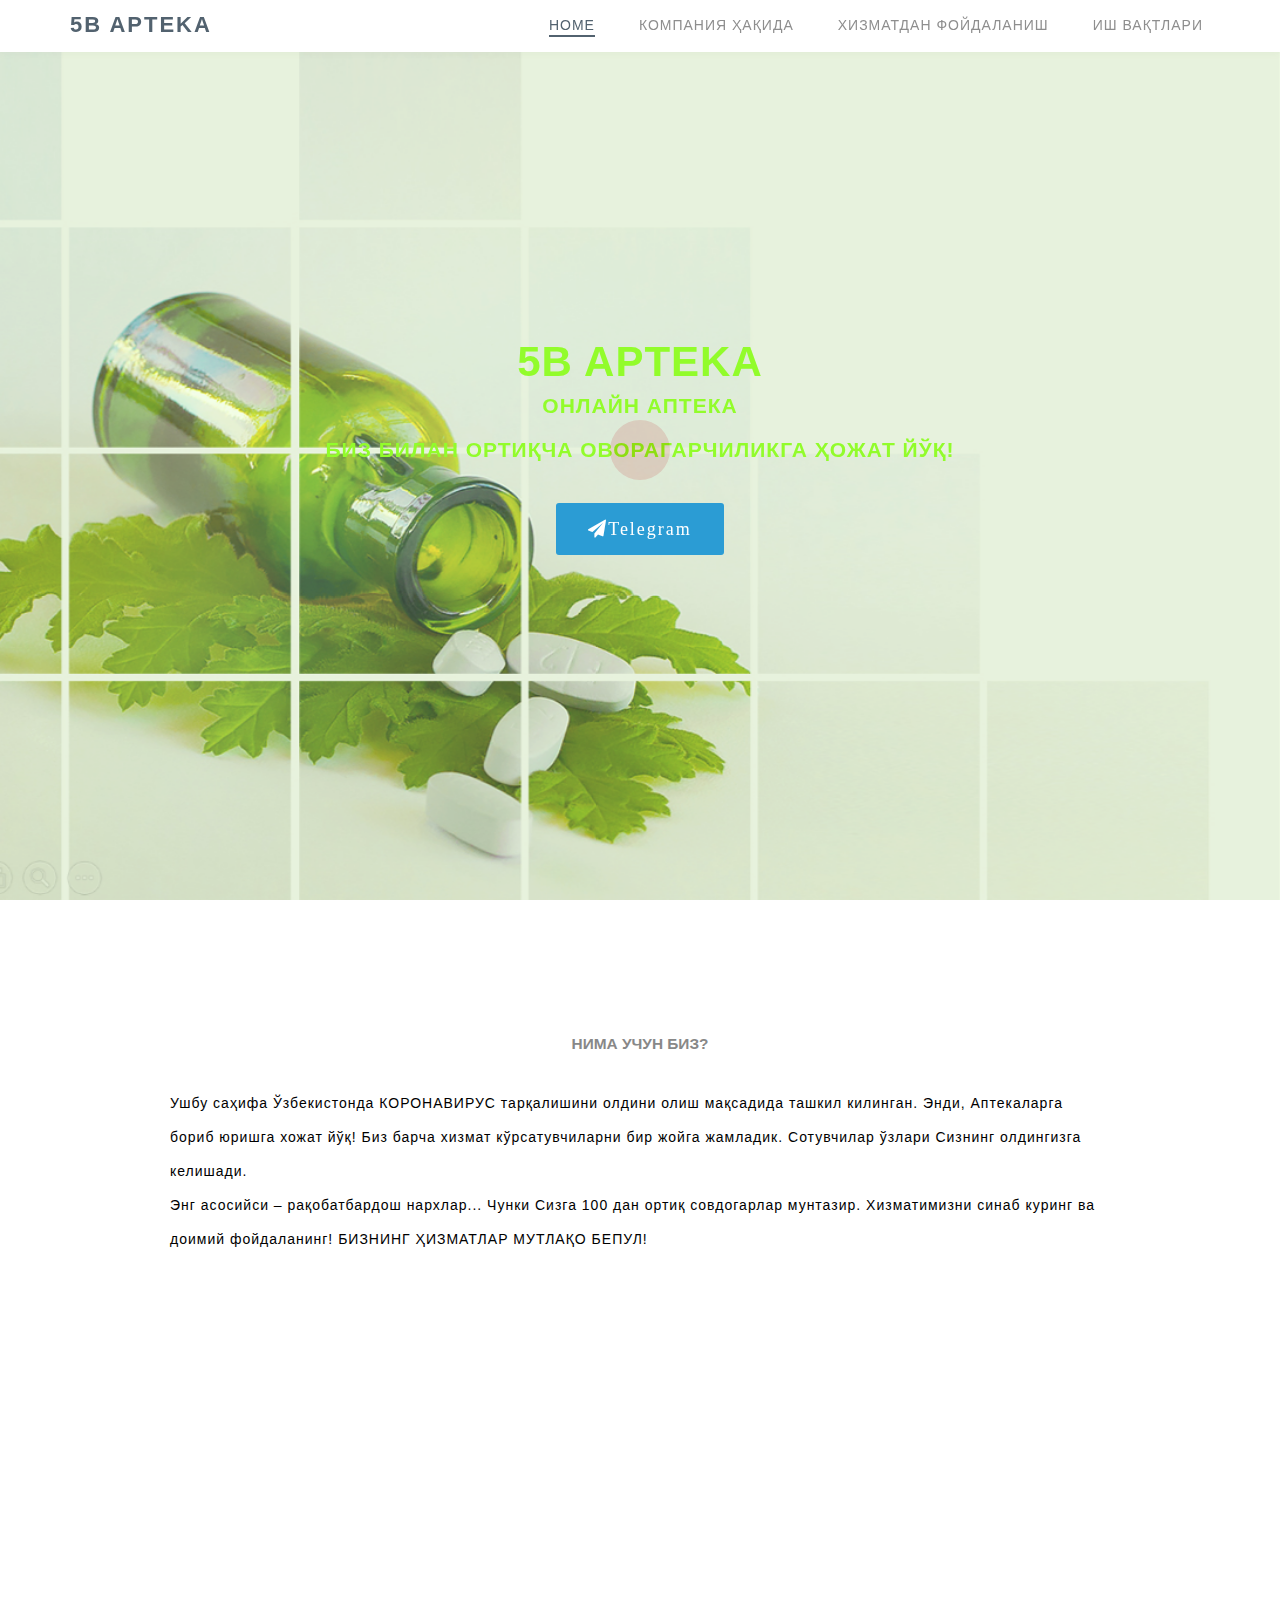
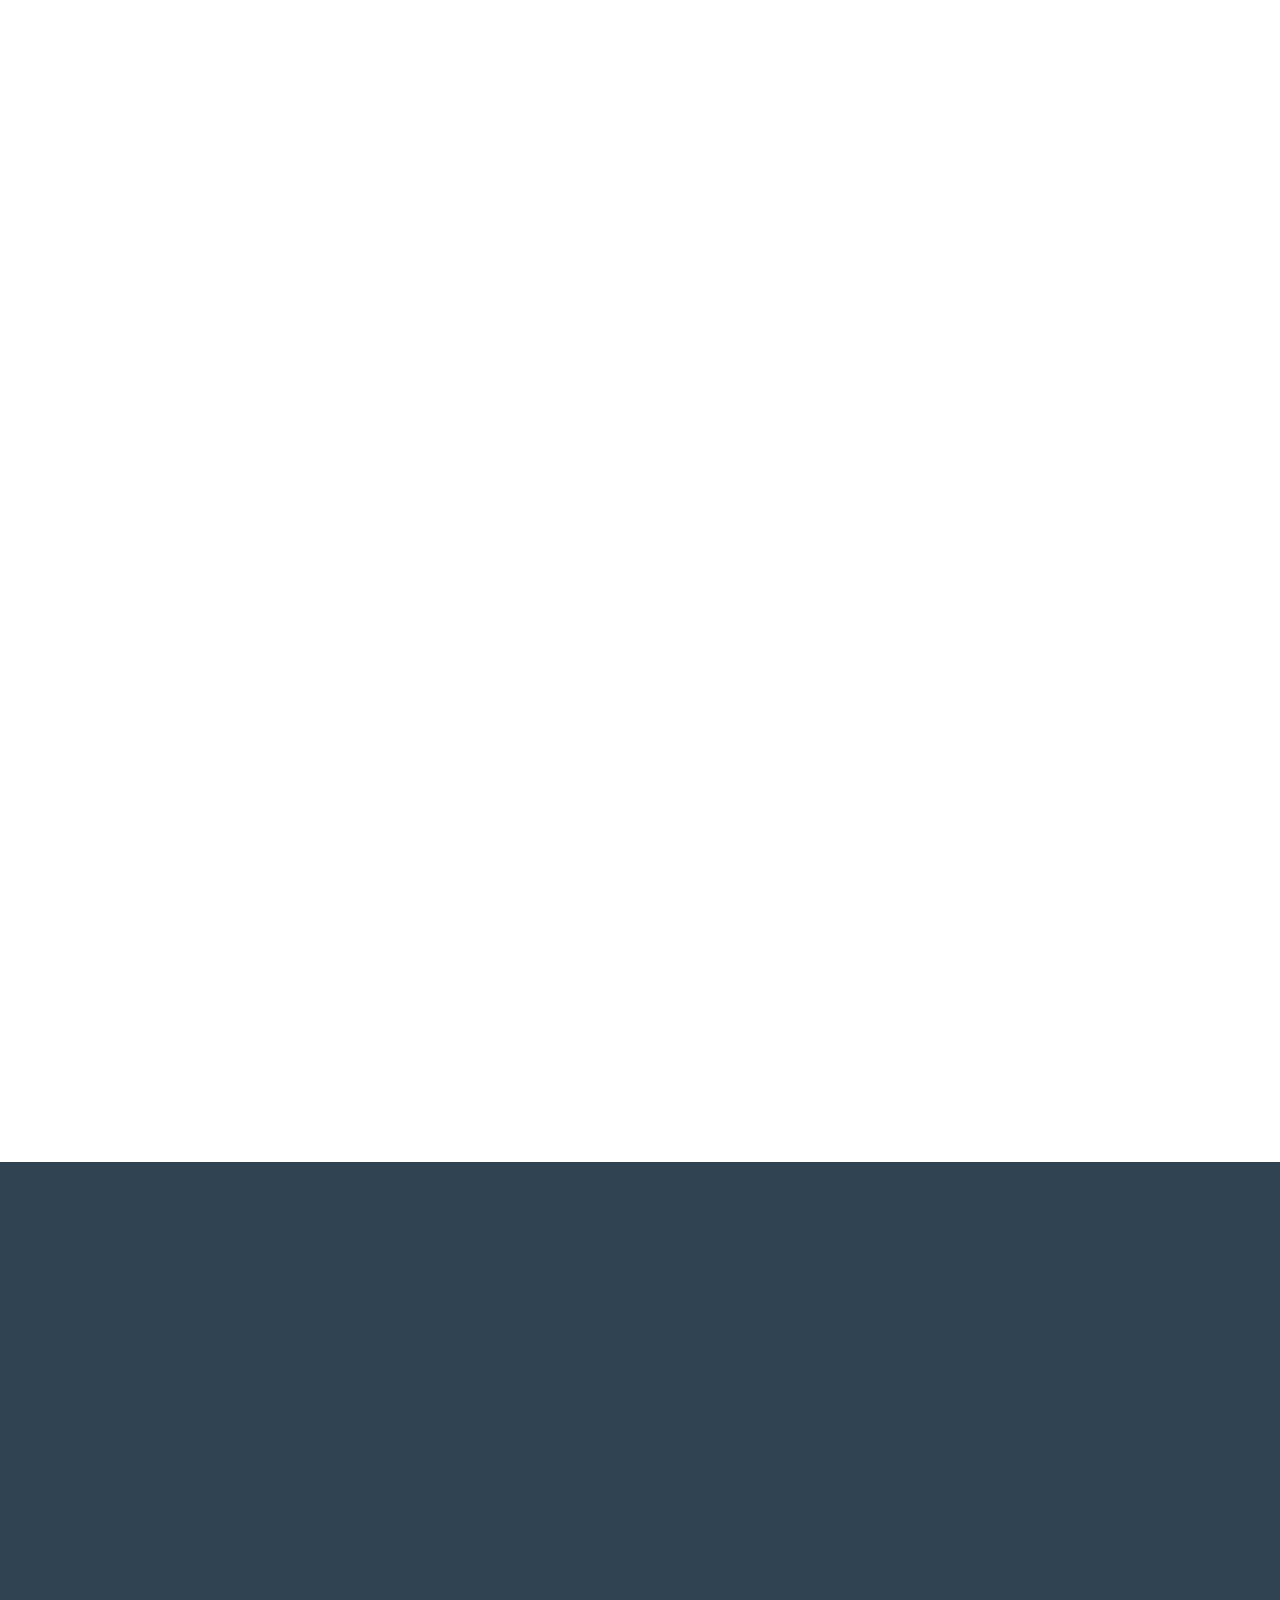
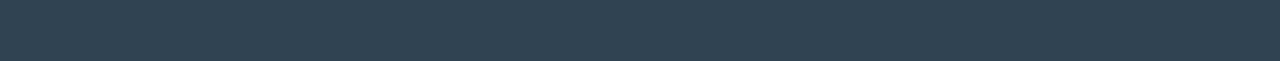
<file: 5BApteka.html>
<!DOCTYPE html>
<html lang="en">
<head>

	<meta charset="utf-8">
	<meta http-equiv="X-UA-Compatible" content="IE=Edge">
	<meta name="viewport" content="width=device-width, initial-scale=1">
	<meta name="keywords" content="">
	<meta name="description" content="">

	<title>Snapshot HTML CSS Web Template</title>
<!--
Snapshot Template
http://www.templatemo.com/tm-493-snapshot

Zoom Slider
https://vegas.jaysalvat.com/

Caption Hover Effects
http://tympanus.net/codrops/2013/06/18/caption-hover-effects/
-->
	<link rel="stylesheet" href="css/bootstrap.min.css">
	<link rel="stylesheet" href="css/animate.min.css">
	<link rel="stylesheet" href="css/font-awesome.min.css">
  	<link rel="stylesheet" href="css/component.css">
    <link rel="stylesheet" href="css/owl.theme.css">
	<link rel="stylesheet" href="css/owl.carousel.css">
	<link rel="stylesheet" href="css/style.css">

	<!-- Google web font  -->
	<link href='https://fonts.googleapis.com/css?family=Source+Sans+Pro:400,700,300' rel='stylesheet' type='text/css'>
	
</head>
<body id="top" data-spy="scroll" data-offset="50" data-target=".navbar-collapse">

<style>
body:before {
  content: "";
  display: block;
  position: fixed;
  left: 0;
  top: 0;
  width: 100%;
  height: 100%;
  z-index: -10;
  background: url(images/Screenshot.png) no-repeat center center;
  -webkit-background-size: cover;
  -moz-background-size: cover;
  -o-background-size: cover;
  background-size: cover;
}
</style>

<!-- Preloader section -->

<div class="preloader">
     <div class="sk-spinner sk-spinner-pulse"></div>
</div>


<!-- Navigation section  -->

  <div class="navbar navbar-default navbar-fixed-top" role="navigation">
    <div class="container">

      <div class="navbar-header">
        <button class="navbar-toggle" data-toggle="collapse" data-target=".navbar-collapse">
          <span class="icon icon-bar"></span>
          <span class="icon icon-bar"></span>
          <span class="icon icon-bar"></span>
        </button>
        <a href="html_main.html" class="navbar-brand smoothScroll">5B APTEKA</a>
      </div>
        <div class="collapse navbar-collapse">
          <ul class="nav navbar-nav navbar-right">
            <li><a href="#top" class="smoothScroll"><span>Home</span></a></li>
            <li><a href="#aboutt" class="smoothScroll"><span>Компания ҳақида</span></a></li>
            <li><a href="#ght" class="smoothScroll"><span>Хизматдан фойдаланиш</span></a></li>
            <li><a href="#contact" class="smoothScroll"><span>Иш вақтлари

</span></a></li>
          </ul>
       </div>

    </div>
  </div>


<!-- Home section -->

<section id="home">
  <div class="overlay"></div>
  <div class="container">
    <div class="row">

      
      <div class="col-md-offset-1 col-md-10 col-sm-12 wow fadeInUp" data-wow-delay="0.0s">
        <p class="wow fadeInUp" data-wow-delay="0.0s" style="font-size:300%; font-family:sans-serif; color: #7CFC00; font-weight: 800">5B APTEKA</p>
            <p class="wow fadeInUp" data-wow-delay="0.0s" style="font-size:150%; color:#7CFC00; font-family:sans-serif; text-transform: uppercase; font-weight: 600">ОНЛАЙН АПТЕКА
 

        <p class="wow fadeInUp" data-wow-delay="0.0s" style="font-size:150%; color:#7CFC00; font-family:sans-serif; font-weight: 600">БИЗ БИЛАН ОРТИҚЧА ОВОРАГАРЧИЛИКГА ҲОЖАТ ЙЎҚ! 
<a rel="nofollow" href="http://www.templatemo.com"></a></p>
        <a href="" class="smoothScroll btn btn-success btn-lg wow fadeInUp" data-wow-delay="0.0s"><i class="fa fa-paper-plane">Telegram</i></a>
      </div>

    </div>
  </div>
</section>


<!-- About section -->

<section id="about">
  <div class="container">
    <div class="row">


  <div class="col-md-12 col-sm-9 wow fadeInUp" data-wow-delay="0.1s">
        <div class="about-thumb">
     
        <h1 class="sansserif" style="font-size:110%; text-align: center; font-family:sans-serif; font-weight: bold"> Нима учун биз?
 </h1>
          <p class="sansserif" style="font-size:100%; text-align: left; font-family:sans-serif;">Ушбу саҳифа Ўзбекистонда КОРОНАВИРУС тарқалишини олдини олиш мақсадида ташкил килинган. Энди, Аптекаларга бориб юришга хожат йўқ! Биз барча хизмат кўрсатувчиларни бир жойга жамладик. Сотувчилар ўзлари Сизнинг олдингизга келишади.  


<br>Энг асосийси – рақобатбардош нархлар... 
Чунки Сизга 100 дан ортиқ совдогарлар мунтазир.

Хизматимизни синаб куринг ва доимий фойдаланинг! 
БИЗНИНГ ҲИЗМАТЛАР МУТЛАҚО БЕПУЛ!
</p>
          <p></p>
        </div>
      </div>

      <div class="col-md-10 col-sm-9 col-md-offset-1 wow fadeInUp" data-wow-delay="0.1s">
        <div class="about-thumb">
          <div class=" text-center">
            <div class="clearfix">
               <img src="images/quotes.png" alt="Our Clients"  style="width:30px;height:30px;">
          <p class="sansserif" style="font-size:100%; text-align: center; font-family:sans-serif; font-weight: 500;" >"Иш қуролинг соз бўлса, машаққатинг оз бўлади." </p>
         <p class="sansserif" style="font-size:100%; text-align: center; font-family:sans-serif;">(ўзбек халқ мақоли)</p>

                  <img src="images/about-img.jpg"  alt="Our Clients">
                   
                  </div>
        </div>
      </div>
    </div>









   <!-- Testimonial section 
      <section id="testimonials" class="parallax">
        
          <div class="container">
            <div class="row">
            
              <div class="sec-title text-center white wow animated fadeInDown">
                <h2>What people say</h2>
              </div>
              
              <div id="testimonial" class=" wow animated fadeInUp">
                
                  <div class="clearfix">
                    <span>Katty Flower</span>
                    <p>Lorem ipsum dolor sit amet, consectetur adipiscing elit, sed do eiusmod tempor incididunt ut labore et dolore magna aliqua. Ut enim ad minim veniam, quis nostrud exercitation ullamco laboris nisi ut aliquip ex ea commodo consequat. Duis aute irure dolor in reprehenderit in voluptate velit esse cillum dolore eu fugiat nulla pariatur.</p>
                    <div class="testimonial-item text-center">
                  <img src="images/about-img.jpg" alt="Our Clients">
                  </div>
                
                
               
              </div>
            
            </div>
          </div>
       
      </section>
      -->




<!-- welcome-->
<section id="aboutt">
  <div class="container">
    <div class="row">
  <div class="col-md-12 col-sm-9 wow fadeInUp" data-wow-delay="0.1s">
        <div class="about-thumb">
                               
                  
                     <p class="sansserif" style="font-size:150%; text-align: center; font-family:sans-serif;">Компания ҳақида</p>
                  <img src="images/about-img.jpg" class="pull-right" alt="member">
                  
                      <p class="sansserif" style="font-size:110%; text-align: left; font-family:sans-serif;">
5B APTEKA компанияси КОРОНАВИРУС тарқалишини олдини олиш мақсадида онлайн бозорни шакллантириш учун ташкил этилган. Компания номидаги 5B – 5 ака-укани англатиш билан бир қаторда FIVE BROTHERS аъзолигига ишорадир.
Компаниямиз ёш бўлишига қарамасдан унда кўп йиллик изланиш, ҳаётий тажриба ва соҳа эгаларининг маслаҳатлари самараси мужассам. Албатта ёш ва янгиликка чанқоқ йигит-қизлар меҳнати ҳам бундан мустасно эмас. Бизнинг хизматлардан фойдаланиб, Сиз нафақат вақт ва маблағингизни тежайсиз, балким ёш авлодни қўллаб-қувватлаб, янада юқори чўққиларга эришишига ўз хиссангизни қўшган бўласиз!
</p>
                  
                   
                </div>
            </div>
          </div>
        </div>
</section>
        
<section id="ght">
<div class="col-md-12 col-sm-9 wow fadeInUp" data-wow-delay="0.1s">
        <div class="about-thumb">
     
        <p class="sansserif" style="font-size:150%; text-align: center; font-family:sans-serif;">Хизматдан фойдаланиш
 </p>
  <p class="sansserif" style="font-size:110%; text-align: left; font-family:sans-serif;">Қуйида берилган саволларга жавобни телеграмм орқали юбринг ва кутинг: исмингиз, маҳсулот тури, маҳсулот ҳажми, юк ташиш манзили, телефон рақамингиз.


</p>
  
<p class="sansserif" style="text-align: center;"> <a href="" class="smoothScroll btn btn-success btn-lg wow fadeInUp" data-wow-delay="0.0s"><i class="fa fa-paper-plane">Telegram</i></a></p>

        </div>
      </div>
     

      <!-- team carousel 
      <div id="team-carousel" class="owl-carousel">

      <div class="item col-md-4 col-sm-6 wow fadeInUp" data-wow-delay="0.0s">
        <div class="team-thumb">
          <div class="image-holder">
            <img src="images/team-img1.jpg" class="img-responsive img-circle" alt="Mary">
          </div>
          <h2 class="heading">Mary, CEO</h2>
          <p class="description">Aliquam ac justo est. Praesent feugiat cursus est.</p>
        </div>
      </div>

      <div class="item col-md-4 col-sm-6 wow fadeInUp" data-wow-delay="0.0s">
        <div class="team-thumb">
          <div class="image-holder">
            <img src="images/team-img2.jpg" class="img-responsive img-circle" alt="Jack">
          </div>
          <h2 class="heading">Jack, Founder</h2>
          <p class="description">Maecenas sed diam eget risus varius blandit sit non.</p>
        </div>
      </div>

      <div class="item col-md-4 col-sm-6 wow fadeInUp" data-wow-delay="0.0s">
        <div class="team-thumb">
          <div class="image-holder">
            <img src="images/team-img3.jpg" class="img-responsive img-circle" alt="Linda">
          </div>
          <h2 class="heading">Linda, Manager</h2>
          <p class="description">Phasellus nec ante in nunc molestie tincidunt ut eu diam.</p>
        </div>
      </div>

      <div class="item col-md-4 col-sm-6 wow fadeInUp" data-wow-delay="0.0s">
        <div class="team-thumb">
          <div class="image-holder">
            <img src="images/team-img4.jpg" class="img-responsive img-circle" alt="Sandy">
          </div>
          <h2 class="heading">Sandy, Director</h2>
          <p class="description">Curabitur vulputate euismod neque et tincidunt.</p>
        </div>
      </div>

      <div class="item col-md-4 col-sm-6 wow fadeInUp" data-wow-delay="0.0s">
        <div class="team-thumb">
          <div class="image-holder">
            <img src="images/team-img5.jpg" class="img-responsive img-circle" alt="Lukia">
          </div>
          <h2 class="heading">Lukia, Fashion</h2>
          <p class="description">Maecenas sed diam eget risus varius blandit sit.</p>
        </div>
      </div>

      <div class="item col-md-4 col-sm-6 wow fadeInUp" data-wow-delay="0.0s">
        <div class="team-thumb">
          <div class="image-holder">
            <img src="images/team-img6.jpg" class="img-responsive img-circle" alt="George">
          </div>
          <h2 class="heading">George, Admin</h2>
          <p class="description">Lorem ipsum dolor sit amet, consectetur adipiscing.</p>
        </div>
      </div>

      <div class="item col-md-4 col-sm-6 wow fadeInUp" data-wow-delay="0.0s">
        <div class="team-thumb">
          <div class="image-holder">
            <img src="images/team-img7.jpg" class="img-responsive img-circle" alt="Day">
          </div>
          <h2 class="heading">Day, Accountant</h2>
          <p class="description">Maecenas sed diam eget risus varius blandit sit.</p>
        </div>
      </div>

      <div class="item col-md-4 col-sm-6 wow fadeInUp" data-wow-delay="0.0s">
        <div class="team-thumb">
          <div class="image-holder">
            <img src="images/team-img8.jpg" class="img-responsive img-circle" alt="Lynn">
          </div>
          <h2 class="heading">Lynn, Marketing</h2>
          <p class="description">Lorem ipsum dolor sit amet, consectetur adipiscing.</p>
        </div>
      </div>

      </div>
      end team carousel -->

    </div>
  </div>
</section>


<!-- Gallery section -->
<!--
<section id="gallery">
  <div class="container">
    <div class="row">

      <div class="col-md-offset-2 col-md-8 col-sm-12 wow fadeInUp" data-wow-delay="0.3s">
        <div class="section-title">
          <h1>Gallery</h1>
          <p>Nullam scelerisque, quam nec iaculis vulputate, arcu ligula sollicitudin nisl, ac volutpat erat nulla a arcu.</p>
        </div>
      </div>

      <ul class="grid cs-style-4">
        <li class="col-md-6 col-sm-6">
          <figure>
            <div><img src="images/gallery-img1.jpg" alt="image 1"></div>
            <figcaption>
              <h1>Sapien arcu</h1>
              <small>Cum sociis natoque penatibus et magnis dis parturient montes.</small>
              <a href="#">Read More</a>
            </figcaption>
          </figure>
        </li>

        <li class="col-md-6 col-sm-6">
          <figure>
            <div><img src="images/gallery-img2.jpg" alt="image 2"></div>
            <figcaption>
              <h1>Aliquam erat</h1>
              <small>Suspendisse venenatis quam sed libero euismod feugiat.</small>
              <a href="#">Details</a>
            </figcaption>
          </figure>
        </li>

        <li class="col-md-6 col-sm-6">
          <figure>
            <div><img src="images/gallery-img3.jpg" alt="image 3"></div>
            <figcaption>
              <h1>Cras ante sem</h1>
              <small>Aenean urna massa, convallis vehicula velit et, dictum pellentesque nisi.</small>
              <a href="#">Learn More</a>
            </figcaption>
          </figure>
        </li>

        <li class="col-md-6 col-sm-6">
          <figure>
            <div><img src="images/gallery-img4.jpg" alt="image 4"></div>
            <figcaption>
              <h1>Sed ornare</h1>
              <small>Lorem ipsum dolor sit amet, consectetur adipiscing elit.</small>
              <a href="#">Full Post</a>
            </figcaption>
          </figure>
        </li>
      </ul>

    </div>
  </div>
</section>
-->

 




<section id="contact" >
        <div class="container">
          <div class="row">
<div class="sec-title text-center wow fadeInUp" data-wow-delay="0.1s">
              

            </div>
             <div id="mu-google-map">
<div class="col-md-6 contact-form wow animated fadeInRight">
      <iframe src="https://www.google.com/maps/embed?pb=!1m18!1m12!1m3!1d3508.8176744277202!2d-81.47150788457147!3d28.424757900613237!2m3!1f0!2f0!3f0!3m2!1i1024!2i768!4f13.1!3m3!1m2!1s0x88e77e378ec5a9a9%3A0x2feec9271ed22c5b!2sOrange+County+Convention+Center!5e0!3m2!1sen!2sbd!4v1503833952781" width="200" height="150" allowfullscreen></iframe>
    </div>
            
            <div class="col-md-4 wow animated fadeInRight">
              <address class="contact-details">
                <h3>Иш вақтлари</h3>           
                <p class="sansserif" style="font-size:100%;  color: #F08080; text-align: center; font-family:sans-serif;"><i class="fa fa-pencil"></i>Дам олиш кунисиз
<br>соат 08:00 — 23:00
 </p>
<i class="fa fa-phone"></i>Тел: <a href="+ 998 97 450 4434"> + 998 97 450 4434 </a> <br> 
  <i class="fa fa-envelope"></i> Электрон почта: <a href = "mailto: 5bapteka@fivebrothers.uz">5BAPTEKA@FIVEBROTHERS.UZ 
</a> 
              </address>
            </div>
      
        </div>

       
      </section>
    
      <!-- end Contact section -->
<!-- Contact section 

<section id="contact">
  <div class="container">
    <div class="row">

       <div class="col-md-offset-1 col-md-10 col-sm-12">

        <div class="col-lg-offset-1 col-lg-10 section-title wow fadeInUp" data-wow-delay="0.4s">
          <h1>Send a message</h1>
          <p>Nunc suscipit ante in lectus laoreet, nec pharetra diam dictum. Lorem ipsum dolor sit amet, consectetur adipiscing elit. </p>
        </div>

        <form action="#" method="post" class="wow fadeInUp" data-wow-delay="0.8s">
          <div class="col-md-6 col-sm-6">
            <input name="name" type="text" class="form-control" id="name" placeholder="Name">
          </div>
          <div class="col-md-6 col-sm-6">
            <input name="email" type="email" class="form-control" id="email" placeholder="Email">
          </div>
          <div class="col-md-12 col-sm-12">
            <textarea name="message" rows="6" class="form-control" id="message" placeholder="Message"></textarea>
          </div>
          <div class="col-md-offset-3 col-md-6 col-sm-offset-3 col-sm-6">
            <input type="submit" class="form-control" value="SEND MESSAGE">
          </div>
        </form>

      </div>

    </div>
  </div>
</section>
-->

<!-- Footer section -->
   <!-- Start Contact -->
   













<footer>
	<div class="container">
    
		<div class="row">

			<div class="col-md-12 col-sm-12">
            
                <!--

				<p class="wow fadeInUp"  data-wow-delay="1s" >Copyright &copy; 2016 Snapshot Studio | 
                Design: <a href="https://plus.google.com/+templatemo" title="free css templates" target="_blank">Templatemo</a></p>
                -->
			</div>
			
		</div>
        
	</div>
</footer>

<!-- Back top -->
<a href="#" class="go-top"><i class="fa fa-angle-up"></i></a>

<!-- Javascript  -->
<script src="js/jquery.js"></script>
<script src="js/bootstrap.min.js"></script>
<script src="js/modernizr.custom.js"></script>
<script src="js/toucheffects.js"></script>
<script src="js/owl.carousel.min.js"></script>
<script src="js/smoothscroll.js"></script>
<script src="js/wow.min.js"></script>
<script src="js/custom.js"></script>

</body>
</html>
</file>
<file: css/component.css>
.grid {
	margin: 0 auto;
	list-style: none;
	text-align: center;
}

.grid li {
	display: inline-block;
	margin: 0;
	padding: 20px;
	text-align: left;
	position: relative;
}

.grid figure {
	margin: 0;
	position: relative;
}

.grid figure img {
	width: 100%;
	max-width: 100%;
	display: block;
	position: relative;
}

.grid figcaption {
	position: absolute;
	top: 0;
	left: 0;
	padding: 42px 22px;
	background: #304352;
	color: #ed4e6e;
}

.grid figcaption h1 {
	font-size: 1.6rem;
	line-height: 2.2rem;
	margin: 0;
	padding-bottom: 12px;
	color: #fff;
}

.grid figcaption small {
	font-size: 16px;
	letter-spacing: 1px;
}

.grid figcaption a {
	text-align: center;
	padding: 5px 10px;
	border-radius: 2px;
	display: inline-block;
	background: #e44c65;
	color: #fff;
}

/* Caption Style 4 */
.cs-style-4 li {
	-webkit-perspective: 1700px;
	-moz-perspective: 1700px;
	perspective: 1700px;
	-webkit-perspective-origin: 0 50%;
	-moz-perspective-origin: 0 50%;
	perspective-origin: 0 50%;
}

.cs-style-4 figure {
	-webkit-transform-style: preserve-3d;
	-moz-transform-style: preserve-3d;
	transform-style: preserve-3d;
}

.cs-style-4 figure > div {
	overflow: hidden;
}

.cs-style-4 figure img {
	-webkit-transition: -webkit-transform 0.4s;
	-moz-transition: -moz-transform 0.4s;
	transition: transform 0.4s;
}

.no-touch .cs-style-4 figure:hover img,
.cs-style-4 figure.cs-hover img {
	-webkit-transform: translateX(25%);
	-moz-transform: translateX(25%);
	-ms-transform: translateX(25%);
	transform: translateX(25%);
}

.cs-style-4 figcaption {
	height: 100%;
	width: 50%;
	opacity: 0;
	-webkit-backface-visibility: hidden;
	-moz-backface-visibility: hidden;
	backface-visibility: hidden;
	-webkit-transform-origin: 0 0;
	-moz-transform-origin: 0 0;
	transform-origin: 0 0;
	-webkit-transform: rotateY(-90deg);
	-moz-transform: rotateY(-90deg);
	transform: rotateY(-90deg);
	-webkit-transition: -webkit-transform 0.4s, opacity 0.1s 0.3s;
	-moz-transition: -moz-transform 0.4s, opacity 0.1s 0.3s;
	transition: transform 0.4s, opacity 0.1s 0.3s;
}

.no-touch .cs-style-4 figure:hover figcaption,
.cs-style-4 figure.cs-hover figcaption {
	opacity: 1;
	-webkit-transform: rotateY(0deg);
	-moz-transform: rotateY(0deg);
	transform: rotateY(0deg);
	-webkit-transition: -webkit-transform 0.4s, opacity 0.1s;
	-moz-transition: -moz-transform 0.4s, opacity 0.1s;
	transition: transform 0.4s, opacity 0.1s;
}

.cs-style-4 figcaption a {
	position: absolute;
	bottom: 20px;
	right: 20px;
}

@media (max-width: 980px) {
	.grid figcaption h1 {
		font-size: 1rem;
		line-height: 1.6rem;
	}
	.grid figcaption {
		padding: 22px 18px;
	}
}

@media screen and (max-width: 31.5em) {
	.grid {
		padding: 10px 10px 100px 10px;
	}
	.grid li {
		width: 100%;
		min-width: 300px;
	}
}
</file>
<file: css/style.css>
/*

Snapshot Template
http://www.templatemo.com/tm-493-snapshot

*/


/* Body 
------------------------------------- */
body {
    background: #ffffff;   
    font-family: sans-serif;
    font-style: normal;
    font-weight: 300;
    position: relative;
}

html,body {
  width: 100%;
  overflow-x: hidden;
}

html {
  font-size: 100%;
}


/*---------------------------------------
    Typorgraphy              
-----------------------------------------*/

h1,h2,h3,h4 {
  font-weight: 300;
}

h1 {

  font-size: 2rem;
  line-height: 3rem;
  
  text-transform: uppercase;
  padding-bottom: 8px;
}

h2 {
  /*color: #e44c65;*/
  color: black;
  font-size: 1.2rem;
  font-weight: bold;
  letter-spacing: 4px;
  text-transform: uppercase;
}

h3 {
  font-size: 14px;
  text-transform: uppercase;
  letter-spacing: 4px;
}

p {
  color: black;
  /*color: #888;*/
  font-size: 20px;
  letter-spacing: 1px;
  line-height: 34px;
}

#home p,
#contact p, footer p {
  color: #f9f9f9;
  
  text-transform: uppercase;
}

.btn {
  border:none;
  border-radius: 3px;
  transition: all 0.4s ease-in-out;
 
}

.btn:focus {
  background: #e44c65;
  border-color: transparent;
}

.btn-success {
  background: #0088CC;
  font-weight: 300;
  letter-spacing: 2px;
  padding: 14px 32px;
  margin-top: 26px;
}

.btn-success:hover {
  background: #222;
}

a {
  color: #e44c65;
  -webkit-transition: 0.5s;
  -o-transition: 0.5s;
  transition: 0.5s;
  text-decoration: none !important;
}
a:hover, a:active, a:focus {
  color: #e44c65;
  outline: none;
}

* {
  -webkit-box-sizing: border-box;
  -moz-box-sizing: border-box;
  box-sizing: border-box;
}

*:before,
*:after {
  -webkit-box-sizing: border-box;
  -moz-box-sizing: border-box;
  box-sizing: border-box;
}



/*---------------------------------------
    All Section style              
-----------------------------------------*/

.section-title {
  padding-bottom: 62px;
}

#about .section-title {
  padding-top: 82px;
}

#about .section-title h1 {
  margin-bottom: 0px;
  padding-bottom: 0px;
}

#about,
#gallery,
#contact {
  padding-top: 0px;
  padding-bottom: 120px;
  position: relative;
}

#gallery,
#contact, footer {
  text-align: center;
}

.overlay {
  background: lawngreen;
  opacity: 0.1;
  position: absolute;
  width: 100%;
  height: 100vh;
  top: 0;
  left: 0;
  right: 0;
}



/*---------------------------------------
    Pre Loader Style              
-----------------------------------------*/

.preloader {
    position: fixed;
    top: 0;
    left: 0;
    width: 100%;
    height: 100%;
    z-index: 99999;
    display: flex;
    flex-flow: row nowrap;
    justify-content: center;
    align-items: center;
    background: none repeat scroll 0 0 #fff;
}

.sk-spinner-pulse {
  width: 60px;
  height: 60px;
  background-color: #e44c65;
  border-radius: 100%;
  margin: 40px auto;
  -webkit-animation: sk-pulseScaleOut 1s infinite ease-in-out;
          animation: sk-pulseScaleOut 1s infinite ease-in-out; }

@-webkit-keyframes sk-pulseScaleOut {
  0% {
    -webkit-transform: scale(0);
            transform: scale(0); }
  100% {
    -webkit-transform: scale(1);
            transform: scale(1);
    opacity: 0; } }

@keyframes sk-pulseScaleOut {
  0% {
    -webkit-transform: scale(0);
            transform: scale(0); }
  100% {
    -webkit-transform: scale(1);
            transform: scale(1);
    opacity: 0; } }



/*---------------------------------------
    Main Navigation             
-----------------------------------------*/

.navbar-default {
  background: #ffffff;
  box-shadow: 0px 2px 8px 0px rgba(50, 50, 50, 0.04);
  border: none;
  margin-bottom: -30px;
}

.navbar-default .navbar-brand {
  color: #304352;
  font-size: 22px;
  font-weight: bold;
  letter-spacing: 2px;
  margin: 0;
}

.navbar-default .navbar-nav li a {
    color: #777;
    font-size: 14px;
    font-weight: 300;
    letter-spacing: 1px;
    text-transform: uppercase;
    -webkit-transition: all 0.4s ease-in-out;
    transition: all 0.4s ease-in-out;
    padding-right: 22px;
    padding-left: 22px;
}

.navbar-default .navbar-nav li a span {
  position: relative;
  display: block;
  padding-bottom: 2px;
}

.navbar-default .navbar-nav li a span:before {
  content: "";
  position: absolute;
  width: 100%;
  height: 2px;
  bottom: 0;
  left: 0;
  background-color: rgba(255, 255, 255, 0.5);
  visibility: hidden;
  -webkit-transform: scaleX(0);
  -moz-transform: scaleX(0);
  -ms-transform: scaleX(0);
  -o-transform: scaleX(0);
  transform: scaleX(0);
  -webkit-transition: all 0.3s ease-in-out 0s;
  -moz-transition: all 0.3s ease-in-out 0s;
  -ms-transition: all 0.3s ease-in-out 0s;
  -o-transition: all 0.3s ease-in-out 0s;
  transition: all 0.3s ease-in-out 0s;
}

.navbar-default .navbar-nav li a:hover span:before {
  visibility: visible;
  -webkit-transform: scaleX(1);
  -moz-transform: scaleX(1);
  -ms-transform: scaleX(1);
  -o-transform: scaleX(1);
  transform: scaleX(1);
}

.navbar-default .navbar-nav li.active a span:before {
  visibility: visible;
  -webkit-transform: scaleX(1);
  transform: scaleX(1);
  background-color: #304352;
}

.navbar-default .navbar-nav > li a:hover {
    color: #304352 !important;
}

.navbar-default .navbar-nav > li > a:hover,
.navbar-default .navbar-nav > li > a:focus {
    color: #777;
    background-color: transparent;
}

.navbar-default .navbar-nav > .active > a,
.navbar-default .navbar-nav > .active > a:hover,
.navbar-default .navbar-nav > .active > a:focus {
    color: #304352;
    background-color: transparent;
}

.navbar-default .navbar-toggle {
     border: none;
     padding-top: 10px;
  }

.navbar-default .navbar-toggle .icon-bar {
    border-color: transparent;
  }

.navbar-default .navbar-toggle:hover,
.navbar-default .navbar-toggle:focus { 
  background-color: transparent;
}

@media screen and (max-width: 768px) {
  
  .navbar-default .navbar-nav li a span:before {
    background: transparent !important;
  }
  .navbar-default .navbar-nav li.active a {
    background: transparent;
    background: none;
    color: #304352 !important;
  }
  .navbar-default .navbar-nav li.active a span:before {
    visibility: visible;
    -webkit-transform: scaleX(1);
    transform: scaleX(1);
  }
}



/*---------------------------------------
    Home Section              
-----------------------------------------*/

#home {
  display: -webkit-box;
  display: -webkit-flex;
  display: -ms-flexbox;
  display: flex;
  -webkit-box-align: center;
  -webkit-align-items: center;
      -ms-flex-align: center;
        align-items: center;
  height: 100vh;
  text-align: center;
}

#home h1 {
  color: #ffffff;
}

#home .col-md-8 {
  padding-left: 62px;
}


`


/*---------------------------------------*/



}

#testimonials .sec-title h2:after {
    border-bottom: 1px solid #fff;
}

#testimonials .overlay {
    background-color: rgba(15,155,224, 0.78);
    padding: 70px 0 40px;
}

#about .testimonial-item {
    margin: 0 auto;
    padding-bottom: 50px;
    width: 64%;
}

.testimonial-item img {
    border: 3px solid #fff;
    border-radius: 50%;
    display: inline-block;
    height: auto;
    max-width: 90px;
}

#about .testimonial-item > div {
    line-height: 30px;
    position: relative;
}

#about .testimonial-item > div:before {
    background-image: url("images/quotes.png");
    background-repeat: no-repeat;
    bottom: 127px;
    height: 33px;
    left: -35px;
    position: absolute;
    width: 45px;
}

#about .testimonial-item > div:after {
    background-image: url("images/quotes.png");
    background-position: -58px 0;
    background-repeat: no-repeat;
    bottom: -50px;
    height: 33px;
    position: absolute;
    right: 0;
    width: 45px;
}

#about .testimonial-item > div > span {
    display: inline-block;
    font-weight: 700;
    margin: 40px 0 30px;
    text-transform: uppercase;
}

#testimonials .owl-controls.clickable {
    margin-top: 20px;
    text-align: center;
}

#testimonials .owl-buttons {
    border: 2px solid #fff;
    float: inherit;
}

#testimonials .owl-prev:hover,
#testimonials .owl-next:hover {
    color: #fff;
}

/*--------------------*/
/* CONTACT US */
/*--------------------*/

#mu-contact {
  background-color: #304352;
  display: inline;
  float: left;
  width: 100%;
}



/*--------------------*/
/* 404 ERROR PAGE */
/*--------------------*/


#mu-error {
  background-color: #fff;
  display: inline;
  float: left;
  width: 100%;
}

.mu-error-area {
  display: inline;
  float: left;
  text-align: center;
  padding: 100px 0;
  width: 100%;
}

.mu-error-area .mu-title {
  margin-bottom: 0;
}

.mu-error-area .mu-title h2 {
  font-size: 24px;
}

.mu-error-area .mu-title p {
  font-size: 14px;
  color: #323232;
}

.mu-error-content {
  display: inline;
  float: left;
  width: 100%;
  padding: 0 15%;
}

.mu-error-text {
  display: inline;
  float: left;
  width: 100%;
}


.mu-backdrop {
  background-image: url(assets/images/error-bg.jpg);
    width: 100%;
    height: 400px;
    position: relative;
    background-size: cover;
}

.mu-text {
    color: black;
    background-color: #fff;
    mix-blend-mode:screen; 
    width: 101%; 
    height: 101%;
    font-weight: 700;
    font-size: 400px;
    text-align: center;
    line-height: 300px;
    margin-top: -1px;
}

.mu-backdrop,
.mu-text {
    border-radius: 2px;
}

.mu-overlay {
  background-color: #0091ea;
  width: 100%;
  height: 100%;
  position: absolute;
  top: 0;
  mix-blend-mode: color;
}

.mu-error-search {
  display: inline;
  float: left;
  width: 100%;
}

.mu-error-search .mu-subscribe-form {
  border: 1px solid #ddd;
  border-radius: 25px;
  float: left;
  width: 100%;
  margin-top: 20px;
}

.mu-back-to-home {
  color: #0091ea;
  display: inline-block;
  margin-top: 60px;
  font-size: 14px;
}


/*---------------------------------------
    About Section              
-----------------------------------------*/

#about h1 {
  color: #888;
}
#about {
  background: white;
}

#about .item {
  width: 100%;
  display: block;
}
#about .welcome-block img {
    border: 3px solid #fff;
    border-radius: 50%;
    margin-right: 100px;
    max-width: 50px;
}
#about .about-thumb {
  background: white;
  border-radius: 4px;
  padding: 100px;
  position: relative;
}

#about .about-thumb img {
border: 3px solid #fff;
    border-radius: 50%;
    display: inline-block;
    height: auto;
    max-width: 90px;

}

#about .team-thumb {
  width: 100%;
  height: 400px;
  margin: 32px 0;
  text-align: center;
  background: #ffffff;
  border-radius: 4px;
  -webkit-transition: all 0.3s ease;
  transition: all 0.3s ease;

}

#about .team-thumb .image-holder {
  position: relative;
  top: 40px;
  display: inline-block;
  margin-bottom: 40px;
  padding: 10px;
  -webkit-transition: all 0.3s ease;
  transition: all 0.3s ease;
}

#about .team-thumb .heading {
  font-weight: bold;
  position: relative;
  top: 10px;
  -webkit-transition: all 600ms cubic-bezier(0.68, -0.55, 0.265, 1.55);
  transition: all 600ms cubic-bezier(0.68, -0.55, 0.265, 1.55);
}

#about .team-thumb:hover {
  background: #304352;
}

#about .team-thumb:hover .image-holder {
  top: -40px;
  margin-bottom: 0px;
}

#about .team-thumb:hover .heading {
  top: -10px;
}

#about .team-thumb .description {
  font-size: 18px;
  width: 80%;
  margin: 0 auto;
  opacity: 0;
  -webkit-transition: all 600ms cubic-bezier(0.68, -0.55, 0.265, 1.55);
  transition: all 600ms cubic-bezier(0.68, -0.55, 0.265, 1.55);
  -webkit-transform: scale(0);
  -ms-transform: scale(0);
  transform: scale(0);
}

#about .team-thumb:hover .description {
  opacity: 1;
  -webkit-transform: scale(1);
  -ms-transform: scale(1);
  transform: scale(1);
}

#about .team-thumb:hover p.description {
  color: #ffffff;
}

/**/
#aboutt .team-thumb {
    margin-top: 32px;
  }

}


@media (max-width: 767px) {

  #home, .overlay {
    height: 100vh;
  }

  #aboutt .about-thumb {
    padding: 32px;
    margin-bottom: 1px;
    text-align: center;
  }

  
}



@media (max-width: 650px) {

  h1 {
    font-size: 1.6rem;
  }

  p {
    font-size: 18px;
  }

  img {
    width: 100%;
  }

  #aboutt{
    padding-top: 80px;
    padding-bottom: 80px;
  }

}
#aboutt h1 {
  color: #888;
}
#aboutt {
  background: white;
}

#aboutt .item {
  width: 100%;
  display: block;
}
#aboutt .welcome-block img {
    border: 3px solid #fff;
    border-radius: 50%;
    margin-right: 5px;
    max-width: 50px;
}
#aboutt .about-thumb {
 background: white;
  border-radius: 4px;
  padding: 100px;
  position: relative;
}

#aboutt .about-thumb img {
  
  
  
   border: 3px solid #fff;
    border-radius: 50%;
    margin-right: 5px;
    width: 1px;
    height: 1px;

}

#aboutt .team-thumb {
  width: 100%;
  height: 400px;
  margin: 32px 0;
  text-align: center;
  background: #ffffff;
  border-radius: 4px;
  -webkit-transition: all 0.3s ease;
  transition: all 0.3s ease;
}

#aboutt .team-thumb .image-holder {
  position: relative;
  top: 40px;
  display: inline-block;
  margin-bottom: 40px;
  padding: 10px;
  -webkit-transition: all 0.3s ease;
  transition: all 0.3s ease;
}

#aboutt .team-thumb .heading {
  font-weight: bold;
  position: relative;
  top: 10px;
  -webkit-transition: all 600ms cubic-bezier(0.68, -0.55, 0.265, 1.55);
  transition: all 600ms cubic-bezier(0.68, -0.55, 0.265, 1.55);
}

#aboutt .team-thumb:hover {
  background: #304352;
}

#aboutt .team-thumb:hover .image-holder {
  top: -40px;
  margin-bottom: 0px;
}

#aboutt .team-thumb:hover .heading {
  top: -10px;
}

#aboutt .team-thumb .description {
  font-size: 18px;
  width: 80%;
  margin: 0 auto;
  opacity: 0;
  -webkit-transition: all 600ms cubic-bezier(0.68, -0.55, 0.265, 1.55);
  transition: all 600ms cubic-bezier(0.68, -0.55, 0.265, 1.55);
  -webkit-transform: scale(0);
  -ms-transform: scale(0);
  transform: scale(0);
}

#aboutt .team-thumb:hover .description {
  opacity: 1;
  -webkit-transform: scale(1);
  -ms-transform: scale(1);
  transform: scale(1);
}

#aboutt .team-thumb:hover p.description {
  color: #ffffff;
}
#aboutt .welcome-block img {
        margin-bottom: 30px;
    }

#aboutt .welcome-block h3 {
    margin: 0 0 65px;
}

#aboutt .welcome-block img {
    border: 4px solid white;
    border-radius: 50%;
    margin-right: 15px;
    max-width: 100px;
}

#aboutt .message-body {
    
     


  background: white;
  border-radius: 4px;
  padding: 100px;
  position: relative;


}


/*---------------------------------------
    Galllery section              
-----------------------------------------*/

#gallery {
  background: #ffffff;
}

#gallery .gallery-thumb {
  background-color: #ffffff;
  box-shadow: 0px 1px 2px 0px rgba(90, 91, 95, 0.15);
  cursor: pointer;
  display: block;
  margin-bottom: 25px;
  position: relative;
  top: 0px;
  transition: all 0.4s ease-in-out;
}

#gallery .gallery-thumb:hover {
  box-shadow: 0px 16px 22px 0px rgba(90, 91, 95, 0.3);
  top: -5px;
}

#gallery .gallery-thumb img {
  border-top-right-radius: 2px;
  border-bottom-left-radius: 2px;
  width: 100%;
}
/*=================================================================
  Contact
==================================================================*/
.contact-area {
  display: inline;
  float: left;
  text-align: center;
  padding: 100px 0;
  width: 100%;
}

.contact-content {
  display: inline;
  float: left;
  width: 100%;
  padding: 0 28%;
}

.contact-form-area {
  display: inline;
  float: left;
  width: 100%;
}
#mu-google-map {
  display: inline;
  float: left;
  width: 100%;
  margin-bottom: -7px;
}

#mu-google-map iframe {
  height: 300px;
  width: 70%;
}
.contact-form {
  text-align: center;
}

.contact-form .form-group {
  position: relative;
}

.contact-form .contact-icon {
  color: #0091ea;
  font-size: 14px;
  position: absolute;
  left: 5px;
  top: 15px;
}

.contact-form .form-group input {
  background: transparent;
  border-radius: 0;
  color: #333;
  font-size: 14px;
  border: 1px #cccccc;
  border-style: none none solid none;
  height: 45px;
  padding: 0 25px;
  margin-bottom: 24px;
  -webkit-transition: all 0.5s;
  -o-transition: all 0.5s;
  transition: all 0.5s;
}

.contact-form .form-group textarea {
  background: transparent;
  border: 1px #cccccc;
  border-style: none none solid none;
  border-radius: 0;
  color: #333;
  font-size: 14px;
  padding: 10px;
  height: 100px;
  padding: 13px 25px;
  -webkit-transition: all 0.5s;
  transition: all 0.5s;
}

.contact-form .form-control:focus {
  background-color: #fff;
  border-style: none none solid none;
    outline: 0;
    box-shadow: none;    
} 

.contact-form .form-control::-webkit-input-placeholder {
  color: #7e7e7e;
  font-size: 14px;
}

.contact-form .form-control:-moz-placeholder { /* Firefox 18- */
  color: #7e7e7e;
  font-size: 14px;
}

.contact-form .form-control::-moz-placeholder {  /* Firefox 19+ */
  color: #7e7e7e;
  font-size: 14px;
}

.contact-form .form-control:-ms-input-placeholder {  
  color: #7e7e7e;
  font-size: 14px;
}

.contact-form .button-default::after,
.contact-form .button-default > span {
  padding: 12px 40px;  
}

#form-messages {
  margin-bottom: 10px;
    background-color: #fff;
}

.success {
  padding: 1em;
  margin-bottom: 0.75rem;
  text-shadow: 0 1px 0 rgba(255, 255, 255, 0.5);
  color: #468847;
  background-color: #dff0d8;
  border: 1px solid #d6e9c6;
  -webkit-border-radius: 4px;
        border-radius: 4px;
}

.error {
  padding: 1em;
  margin-bottom: 0.75rem;
  text-shadow: 0 1px 0 rgba(255, 255, 255, 0.5);
  color: #b94a48;
  background-color: #f2dede;
  border: 1px solid rgba(185, 74, 72, 0.3);
  -webkit-border-radius: 4px;
        border-radius: 4px;
}


.input-field {
    margin-bottom: 10px;
}

.form-control {
    border: 1px solid #ececec;
    border-radius: 0;
    box-shadow: none;
    color: #818181;
    font-size: 16px;
    height: 50px;
}

textarea.form-control {
    width: 100%;
    height: 165px;
}

#submit:hover {
  color: #fff;
}

#submit:before {
  background-color: #0A85BB;
}

#submit.btn-effect:after {
  background: #2E2E2E;
}

.contact-details h3 {
    border-bottom: 1px solid #008ecc;
    font-weight: 700;
    margin-bottom: 15px;
    padding-bottom: 15px;
    text-transform: uppercase;
}

.contact-details p {
    line-height: 30px;
}

.contact-details p i {
    margin-right: 10px;
}

.contact-details span {
    display: block;
    margin-left: 24px;
}



/*---------------------------------------
    Contact section              
-----------------------------------------*/
#contact, footer {
  background: #304352;
  color: #ffffff;
}
.contact-details h3 {
    border-bottom: 1px solid #008ecc;
    font-weight: 700;
    margin-bottom: 15px;
    padding-bottom: 15px;
    text-transform: uppercase;
}

.contact-details p {
    line-height: 30px;
}

.contact-details p i {
    margin-right: 10px;
}

.contact-details span {
    display: block;
    margin-left: 24px;
}

/*
#contact, footer {
  background: #304352;
  color: #ffffff;
}

#contact .form-control {
  background: transparent;
  box-shadow: none;
  border: 1px solid #f9f9f9;
  color: #ccc;
  font-size: 20px;
  margin-top: 10px;
  margin-bottom: 14px;
  transition: all 0.4s ease-in-out;
}

#contact .form-control:focus {
  border-color: #e44c65;
  color: #ffffff;
}

#contact input {
  height: 55px;
}

#contact input[type="submit"] {
  background: #e44c65;
  border:none;
  color: #ffffff;
  font-weight: 400;
  letter-spacing: 1px;
}

#contact input[type="submit"]:hover {
  background: #222;
  color: #ffffff;
}
*/


/*---------------------------------------
    Footer section             
-----------------------------------------*/

footer {
  padding-bottom: 80px;
}



/*---------------------------------------
    Social icons style              
-----------------------------------------*/

.social-icon {
  padding: 0;
  margin: 0;
}

.social-icon li {
  list-style: none;
  display: inline-block;
}

.social-icon li a {
  border-radius: 4px;
  border: 1px solid #ffffff;
  color: #ffffff;
  font-size: 20px;
  width: 45px;
  height: 45px;
  line-height: 45px;
  text-align: center;
  margin: 10px 10px 42px 10px;
  padding: 0px;
}

.social-icon li a:hover {
  background: #ffffff;
  color: #e44c65;
}



/*---------------------------------------
   Back top         
-----------------------------------------*/

.go-top {
  background-color: #ffffff;
  box-shadow: 1px 1.732px 12px 0px rgba( 0, 0, 0, .14 ), 1px 1.732px 3px 0px rgba( 0, 0, 0, .12 );
  transition : all 1s ease;
  bottom: 2em;
  right: 2em;
  color: #222;
  font-size: 26px;
  display: none;
  position: fixed;
  text-decoration: none;
  width: 40px;
  height: 40px;
  line-height: 35px;
  text-align: center;
  border-radius: 100%;
}

.go-top:hover {
  background: #e44c65;
  color: #ffffff;
}



/*---------------------------------------
   Responsive Mobile         
-----------------------------------------*/

@media (max-width: 980px) {
/* 
  #home, .overlay {
    height: 50vh;
  }
*/
  #about .team-thumb {
    margin-top: 32px;
  }

}


@media (max-width: 767px) {

  #home, .overlay {
    height: 100vh;
  }

  #about .about-thumb {
    padding: 32px;
    margin-bottom: 32px;
    text-align: center;
  }

  
}



@media (max-width: 650px) {

  h1 {
    font-size: 1.6rem;
  }

  p {
    font-size: 18px;
  }

  img {
    width: 100%;
  }

  #about,
  #gallery,
  #contact {
    padding-top: 80px;
    padding-bottom: 80px;
  }

}
</file>
